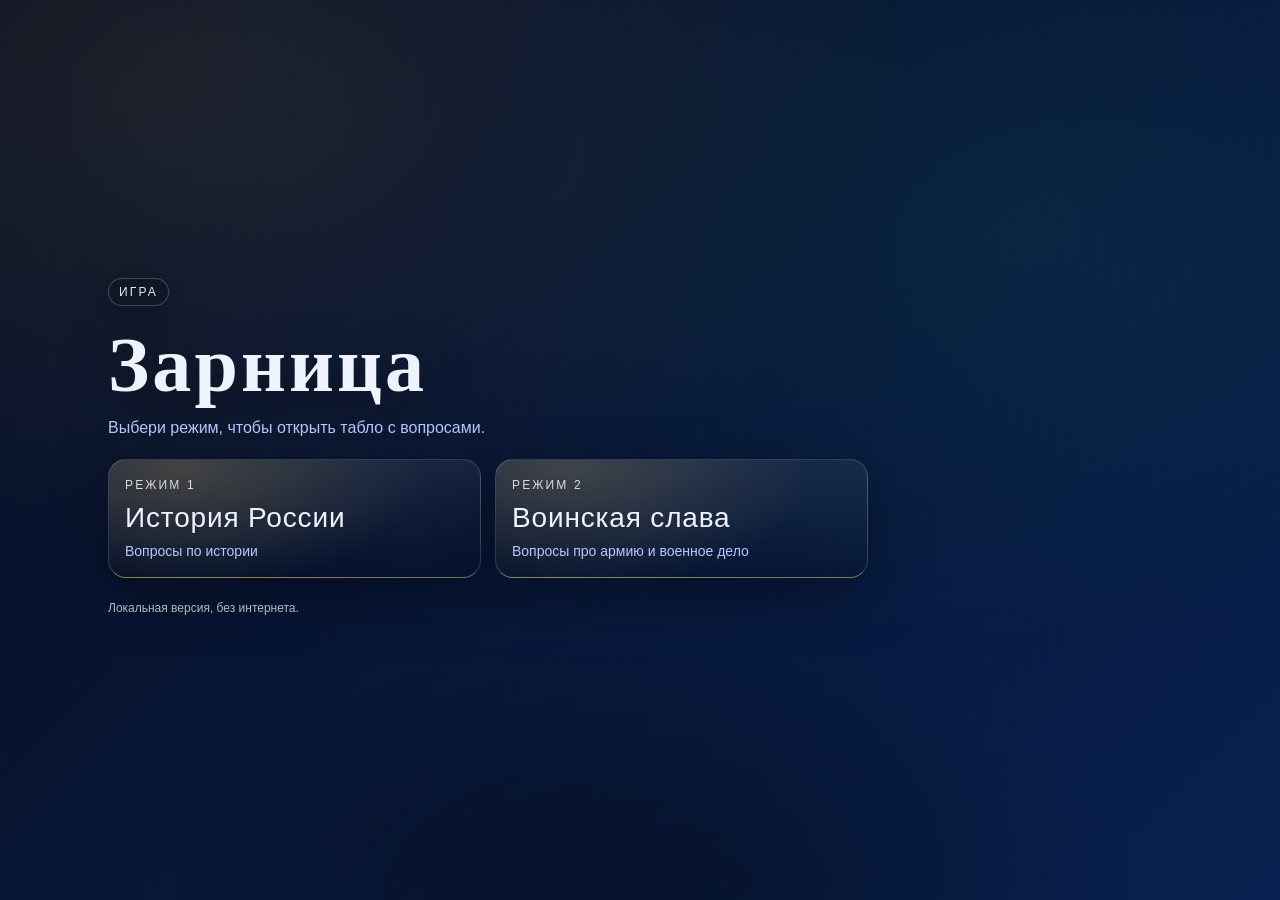
<file: index.html>
﻿<!doctype html>
<html lang="ru">
  <head>
    <meta charset="utf-8" />
    <meta name="viewport" content="width=device-width, initial-scale=1" />
    <title>Зарница</title>
    <link rel="stylesheet" href="./styles.css" />
  </head>
  <body>
    <div class="bg"></div>
    <main class="shell shell--center">
      <header class="hero">
        <div class="hero__badge">Игра</div>
        <h1 class="hero__title">Зарница</h1>
        <p class="hero__subtitle">Выбери режим, чтобы открыть табло с вопросами.</p>
      </header>

      <section class="modeGrid" aria-label="Выбор режима">
        <button class="modeCard" data-mode="mode1" type="button">
          <div class="modeCard__kicker">Режим 1</div>
          <div class="modeCard__title">История России</div>
          <div class="modeCard__hint">Вопросы по истории</div>
        </button>

        <button class="modeCard" data-mode="mode2" type="button">
          <div class="modeCard__kicker">Режим 2</div>
          <div class="modeCard__title">Воинская слава</div>
          <div class="modeCard__hint">Вопросы про армию и военное дело</div>
        </button>
      </section>

      <footer class="footer">
        <span class="footer__muted">Локальная версия, без интернета.</span>
      </footer>
    </main>

    <script>
      const cards = document.querySelectorAll("[data-mode]");
      for (const btn of cards) {
        btn.addEventListener("click", () => {
          const mode = btn.getAttribute("data-mode");
          if (!mode) return;
          const url = new URL("./game.html", window.location.href);
          url.searchParams.set("mode", mode);
          window.location.href = url.toString();
        });
      }
    </script>
  </body>
</html>
</file>
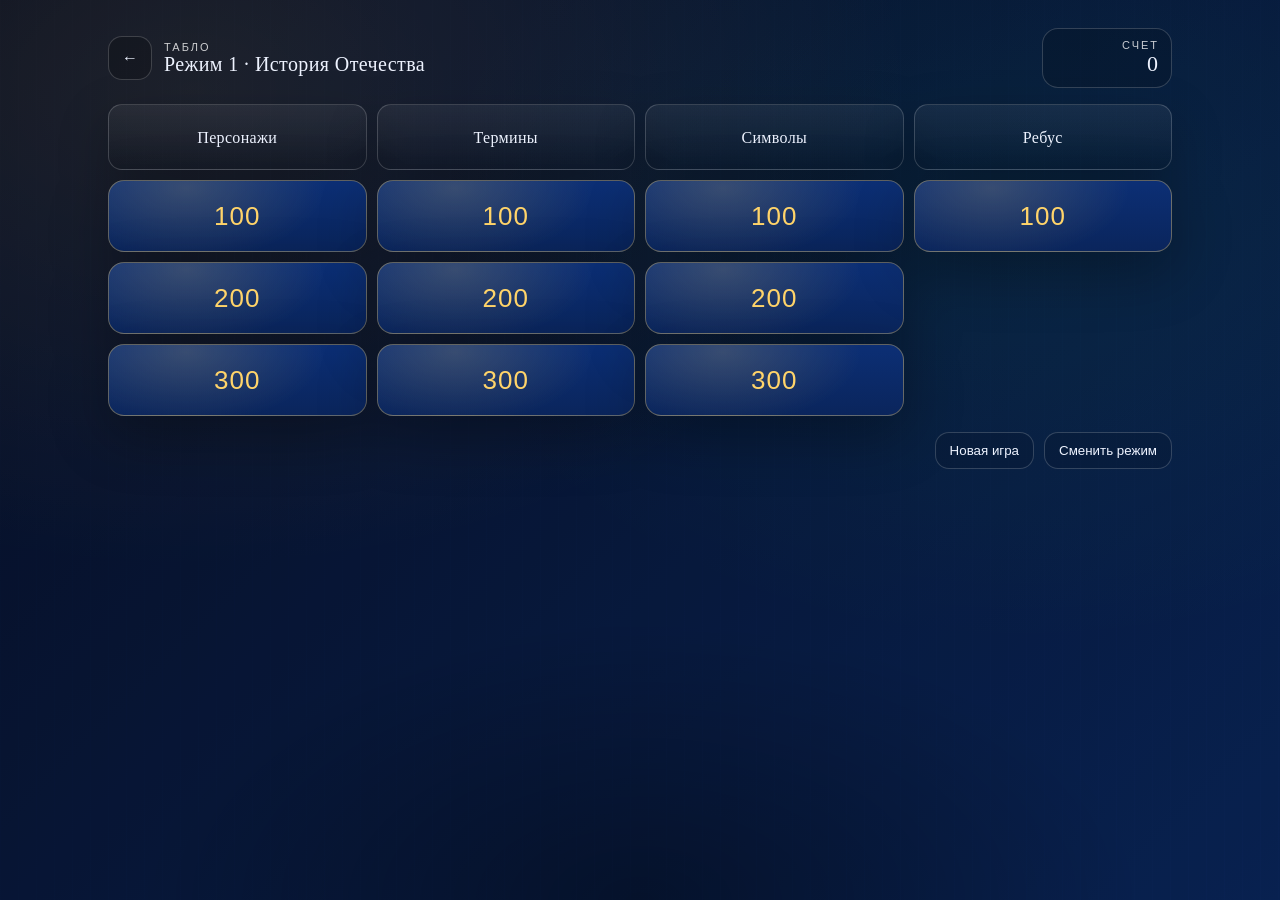
<file: game.html>
﻿<!doctype html>
<html lang="ru">
  <head>
    <meta charset="utf-8" />
    <meta name="viewport" content="width=device-width, initial-scale=1" />
    <title>Зарница | Табло</title>
    <link rel="stylesheet" href="./styles.css" />
  </head>
  <body>
    <div class="bg"></div>
    <main class="shell">
      <header class="topbar">
        <a class="topbar__back" href="./index.html" aria-label="На главную">←</a>
        <div class="topbar__title">
          <div class="topbar__label">Табло</div>
          <div class="topbar__mode" id="modeTitle">Загрузка…</div>
        </div>
        <div class="topbar__score">
          <div class="score__label">Счет</div>
          <div class="score__value" id="scoreValue">0</div>
        </div>
      </header>

      <section class="boardWrap" aria-label="Игровое табло">
        <div class="board" id="board"></div>
      </section>

      <section class="controls">
        <button class="btn btn--ghost" id="resetBtn" type="button">Новая игра</button>
        <button class="btn btn--ghost" id="homeBtn" type="button">Сменить режим</button>
      </section>
    </main>

    <dialog class="modal" id="qModal">
      <form method="dialog" class="modal__surface" id="modalSurface">
        <div class="modal__head">
          <div class="modal__meta">
            <div class="modal__cat" id="modalCat"></div>
            <div class="modal__value" id="modalValue"></div>
          </div>
          <button class="iconBtn" value="cancel" aria-label="Закрыть" type="submit">✕</button>
        </div>

        <div class="modal__body">
          <div class="qText" id="modalQ"></div>
          <div class="options" id="modalOptions"></div>

          <div class="answerWrap" id="answerWrap" hidden>
            <div class="answerLabel">Ответ</div>
            <div class="answerText" id="modalA"></div>
          </div>
        </div>

        <div class="modal__foot">
          <div class="modal__left">
            <button class="btn btn--gold" id="revealBtn" type="button">Показать ответ</button>
          </div>
          <div class="modal__right">
            <button class="btn" id="minusBtn" type="button">-</button>
            <button class="btn" id="plusBtn" type="button">+</button>
          </div>
        </div>
      </form>
    </dialog>

    <dialog class="modal modal--result" id="resultModal">
      <form method="dialog" class="modal__surface result">
        <div class="result__head">
          <div class="result__kicker">Режим пройден</div>
          <div class="result__title" id="resultCat">—</div>
        </div>

        <div class="result__body">
          <div class="result__badge" id="resultAch">Достижение</div>
          <div class="result__stats">
            <div class="result__stat">
              <div class="result__statLabel">Вопросов</div>
              <div class="result__statValue" id="resultCount">0/0</div>
            </div>
            <div class="result__stat">
              <div class="result__statLabel">Итоговые очки</div>
              <div class="result__statValue" id="resultDelta">0</div>
            </div>
            <div class="result__stat">
              <div class="result__statLabel">Счет</div>
              <div class="result__statValue" id="resultTotal">0</div>
            </div>
          </div>

          <div class="result__easter" id="resultEaster" hidden></div>
        </div>

        <div class="result__foot">
          <button class="btn btn--gold" value="ok" type="submit">Продолжить</button>
        </div>
      </form>
    </dialog>

    <div class="toast" id="toast" aria-live="polite" aria-atomic="true" hidden></div>

    <script src="./app.js"></script>
  </body>
</html>
</file>
<file: styles.css>
:root{
  --bg1:#07102a;
  --bg2:#0a2a66;
  --ink:#eef3ff;
  --muted:#b8c7ff;
  --gold:#ffd46a;
  --shadow: rgba(0,0,0,.35);
  --tile:#0c2f75;
  --tile2:#0a255c;
  --tileBorder: rgba(255,212,106,.35);

  --font: "Rockwell", "Palatino Linotype", "Book Antiqua", Georgia, serif;
  --font2: "Franklin Gothic Medium", "Arial Narrow", Arial, sans-serif;
}

*{box-sizing:border-box}
html,body{height:100%}
body{
  margin:0;
  color:var(--ink);
  background: radial-gradient(1200px 800px at 15% 10%, rgba(255,212,106,.12), transparent 60%),
              radial-gradient(1000px 700px at 80% 25%, rgba(44,242,168,.08), transparent 60%),
              linear-gradient(135deg, var(--bg1), var(--bg2));
  font-family:var(--font);
}

.bg{
  position:fixed;
  inset:0;
  pointer-events:none;
  background:
    linear-gradient(0deg, rgba(0,0,0,.22), rgba(0,0,0,.22)),
    radial-gradient(900px 500px at 50% 100%, rgba(0,0,0,.35), transparent 55%),
    repeating-linear-gradient(90deg, rgba(255,255,255,.03) 0 1px, transparent 1px 18px);
  mix-blend-mode: overlay;
}

.shell{
  position:relative;
  max-width:1100px;
  margin:0 auto;
  padding:28px 18px 34px;
}
.shell--center{min-height:100%; display:flex; flex-direction:column; justify-content:center; gap:20px}

.hero{max-width:760px}
.hero__badge{
  display:inline-block;
  font-family:var(--font2);
  letter-spacing:.18em;
  text-transform:uppercase;
  font-size:12px;
  color:rgba(255,255,255,.9);
  padding:6px 10px;
  border:1px solid rgba(255,255,255,.22);
  border-radius:999px;
  background:rgba(0,0,0,.18);
  box-shadow:0 12px 40px var(--shadow);
}
.hero__title{
  margin:14px 0 6px;
  font-size: clamp(44px, 7vw, 78px);
  letter-spacing:.04em;
  text-shadow: 0 18px 50px rgba(0,0,0,.5);
}
.hero__subtitle{
  margin:0;
  color:var(--muted);
  font-family:var(--font2);
  font-size:16px;
  line-height:1.45;
}

.modeGrid{
  display:grid;
  grid-template-columns:repeat(2, minmax(0,1fr));
  gap:14px;
  max-width:760px;
}
@media (max-width: 720px){
  .modeGrid{grid-template-columns:1fr}
}

.modeCard{
  text-align:left;
  border:1px solid rgba(255,255,255,.16);
  border-bottom-color: rgba(255,212,106,.45);
  border-radius:18px;
  padding:18px 16px 16px;
  background:
    radial-gradient(400px 200px at 20% 10%, rgba(255,212,106,.18), transparent 60%),
    linear-gradient(180deg, rgba(255,255,255,.06), rgba(0,0,0,.15));
  box-shadow: 0 18px 60px rgba(0,0,0,.35);
  color:var(--ink);
  cursor:pointer;
  transition: transform .12s ease, border-color .12s ease, filter .12s ease;
}
.modeCard:hover{transform: translateY(-2px); border-color: rgba(255,212,106,.7); filter: brightness(1.05)}
.modeCard:active{transform: translateY(0px)}
.modeCard__kicker{
  font-family:var(--font2);
  text-transform:uppercase;
  letter-spacing:.18em;
  font-size:12px;
  color:rgba(255,255,255,.82);
}
.modeCard__title{
  margin-top:10px;
  font-size:28px;
  letter-spacing:.03em;
}
.modeCard__hint{
  margin-top:8px;
  font-family:var(--font2);
  color:var(--muted);
  font-size:14px;
  line-height:1.35;
}

.footer{max-width:760px}
.footer__muted{color:rgba(255,255,255,.7); font-family:var(--font2); font-size:12px}

.topbar{
  display:flex;
  align-items:center;
  gap:12px;
}
.topbar__back{
  display:inline-flex;
  align-items:center;
  justify-content:center;
  width:44px;
  height:44px;
  border-radius:14px;
  border:1px solid rgba(255,255,255,.18);
  color:var(--ink);
  background:rgba(0,0,0,.2);
  text-decoration:none;
}
.topbar__title{flex:1; min-width:0}
.topbar__label{
  font-family:var(--font2);
  text-transform:uppercase;
  letter-spacing:.18em;
  font-size:11px;
  color:rgba(255,255,255,.78);
}
.topbar__mode{
  font-size:20px;
  letter-spacing:.02em;
  white-space:nowrap;
  overflow:hidden;
  text-overflow:ellipsis;
}
.topbar__score{
  text-align:right;
  padding:10px 12px;
  border-radius:16px;
  border:1px solid rgba(255,255,255,.18);
  background:rgba(0,0,0,.16);
  min-width:130px;
}
.score__label{
  font-family:var(--font2);
  text-transform:uppercase;
  letter-spacing:.18em;
  font-size:11px;
  color:rgba(255,255,255,.78);
}
.score__value{font-size:22px; letter-spacing:.04em}

.boardWrap{
  margin-top:16px;
}
.board{
  display:grid;
  grid-template-columns: repeat(var(--cols, 6), minmax(0, 1fr));
  gap:10px;
  width:100%;
}
@media (max-width: 920px){
  .boardWrap{overflow-x:auto; padding-bottom:10px}
  .board{min-width:920px; gap:8px}
}
@media (max-width: 560px){
  .boardWrap{overflow-x:auto; padding-bottom:10px}
  .board{min-width:760px; gap:7px}
}

.col{
  display:grid;
  grid-template-rows: auto;
  gap:10px;
}
.col__head{
  padding:12px 10px 10px;
  border-radius:14px;
  border:1px solid rgba(255,255,255,.18);
  background:linear-gradient(180deg, rgba(255,255,255,.06), rgba(0,0,0,.14));
  box-shadow: 0 18px 50px rgba(0,0,0,.25);
  min-height:66px;
  display:flex;
  align-items:center;
  justify-content:center;
  text-align:center;
  font-size:16px;
  letter-spacing:.02em;
}

.tile{
  position:relative;
  display:flex;
  align-items:center;
  justify-content:center;
  height:72px;
  border-radius:16px;
  border:1px solid var(--tileBorder);
  background:
    radial-gradient(230px 120px at 30% 10%, rgba(255,212,106,.18), transparent 60%),
    linear-gradient(180deg, var(--tile), var(--tile2));
  box-shadow: 0 18px 60px rgba(0,0,0,.32);
  color:var(--gold);
  font-size:26px;
  letter-spacing:.04em;
  cursor:pointer;
  transition: transform .10s ease, filter .10s ease;
}
.tile:hover{transform: translateY(-1px); filter: brightness(1.05)}
.tile:active{transform: translateY(0px)}
.tile[disabled]{
  cursor:not-allowed;
  filter:saturate(.7) brightness(.8);
  color:rgba(255,212,106,.45);
  border-color: rgba(255,255,255,.14);
}
.tile.is-used{
  color:rgba(255,255,255,.24);
  border-color: rgba(255,255,255,.12);
  background:linear-gradient(180deg, rgba(255,255,255,.05), rgba(0,0,0,.20));
}
.tile--empty{
  background:transparent;
  border-color:transparent;
  box-shadow:none;
  cursor:default;
  color:transparent;
  pointer-events:none;
}

.controls{
  margin-top:16px;
  display:flex;
  gap:10px;
  justify-content:flex-end;
  flex-wrap:wrap;
}

.btn{
  border:1px solid rgba(255,255,255,.18);
  background:rgba(0,0,0,.16);
  color:var(--ink);
  border-radius:14px;
  padding:10px 14px;
  font-family:var(--font2);
  cursor:pointer;
}
.btn:hover{filter:brightness(1.06)}
.btn--ghost{background:rgba(0,0,0,.10)}
.btn--gold{
  background:linear-gradient(180deg, rgba(255,212,106,.95), rgba(255,180,33,.92));
  color:#201400;
}

.modal::backdrop{background:rgba(0,0,0,.55)}
.modal{
  border:0;
  padding:0;
  background:transparent;
  width:min(920px, calc(100vw - 22px));
}
.modal__surface{
  border:1px solid rgba(255,255,255,.18);
  border-radius:22px;
  overflow:hidden;
  background:
    radial-gradient(800px 400px at 20% 0%, rgba(255,212,106,.18), transparent 60%),
    linear-gradient(180deg, rgba(255,255,255,.06), rgba(0,0,0,.25));
  box-shadow: 0 30px 120px rgba(0,0,0,.55);
}
.modal__head{
  display:flex;
  justify-content:space-between;
  align-items:center;
  padding:14px 14px 10px;
  gap:10px;
  border-bottom:1px solid rgba(255,255,255,.12);
}
.modal__cat{
  font-family:var(--font2);
  text-transform:uppercase;
  letter-spacing:.18em;
  font-size:11px;
  color:rgba(255,255,255,.78);
}
.modal__value{font-size:18px; letter-spacing:.03em}
.iconBtn{
  width:42px; height:42px;
  border-radius:14px;
  border:1px solid rgba(255,255,255,.18);
  background:rgba(0,0,0,.16);
  color:var(--ink);
  cursor:pointer;
  font-size:16px;
}

.modal__body{padding:16px 14px 2px}
.qText{
  font-size:20px;
  line-height:1.35;
  letter-spacing:.02em;
  color:#ffffff;
  text-shadow: 0 2px 0 rgba(0,0,0,.55);
}
.options{
  margin-top:12px;
  display:grid;
  grid-template-columns: repeat(3, minmax(0,1fr));
  gap:10px;
}
@media (max-width: 720px){
  .options{grid-template-columns:1fr}
  .opt__img{height:260px}
}
.opt{
  border:1px solid rgba(255,255,255,.16);
  border-radius:16px;
  overflow:hidden;
  background:rgba(0,0,0,.14);
}
.opt__head{
  display:flex;
  gap:10px;
  align-items:flex-start;
  padding:10px 10px 8px;
}
.opt__label{
  display:inline-flex;
  align-items:center;
  justify-content:center;
  width:28px;
  height:28px;
  border-radius:10px;
  border:1px solid rgba(255,255,255,.18);
  background:rgba(0,0,0,.18);
  font-family:var(--font2);
}
.opt__text{
  font-family:var(--font2);
  color:rgba(255,255,255,.88);
  line-height:1.35;
  font-size:14px;
}
.opt__img{
  width:100%;
  height:230px;
  object-fit:contain;
  display:block;
  padding:10px;
  background:rgba(255,255,255,.92);
}

.answerWrap{
  margin-top:12px;
  padding:12px 12px 12px;
  border-radius:16px;
  border:1px solid rgba(44,242,168,.25);
  background:rgba(0,0,0,.12);
}
.answerLabel{
  font-family:var(--font2);
  text-transform:uppercase;
  letter-spacing:.18em;
  font-size:11px;
  color:rgba(255,255,255,.78);
}
.answerText{
  margin-top:6px;
  font-size:18px;
  line-height:1.35;
  color:#ffffff;
  text-shadow: 0 2px 0 rgba(0,0,0,.55);
}

.modal__foot{
  padding:12px 14px 14px;
  display:flex;
  justify-content:space-between;
  gap:10px;
  align-items:center;
  border-top:1px solid rgba(255,255,255,.12);
}
.modal__right{display:flex; gap:10px}

.modal--result{width:min(720px, calc(100vw - 22px))}
.result{
  padding:18px 16px 16px;
}
.result__head{
  padding-bottom:14px;
  border-bottom:1px solid rgba(255,255,255,.12);
}
.result__kicker{
  font-family:var(--font2);
  text-transform:uppercase;
  letter-spacing:.18em;
  font-size:11px;
  color:rgba(255,255,255,.78);
}
.result__title{
  margin-top:6px;
  font-size:26px;
  letter-spacing:.02em;
  text-shadow: 0 18px 50px rgba(0,0,0,.35);
}
.result__body{padding-top:14px}
.result__badge{
  display:inline-block;
  padding:10px 12px;
  border-radius:16px;
  border:1px solid rgba(44,242,168,.25);
  background:rgba(0,0,0,.12);
  color:#ffffff;
  text-shadow: 0 2px 0 rgba(0,0,0,.55);
  font-family:var(--font2);
  font-size:14px;
}
.result__stats{
  margin-top:12px;
  display:grid;
  grid-template-columns: repeat(3, minmax(0, 1fr));
  gap:10px;
}
@media (max-width: 720px){
  .result__stats{grid-template-columns:1fr}
}
.result__stat{
  border:1px solid rgba(255,255,255,.16);
  border-radius:16px;
  background:rgba(0,0,0,.14);
  padding:10px 12px;
}
.result__statLabel{
  font-family:var(--font2);
  text-transform:uppercase;
  letter-spacing:.18em;
  font-size:10px;
  color:rgba(255,255,255,.78);
}
.result__statValue{
  margin-top:6px;
  font-size:20px;
  color:#ffffff;
  text-shadow: 0 2px 0 rgba(0,0,0,.55);
}
.result__easter{
  margin-top:12px;
  padding:10px 12px;
  border-radius:16px;
  border:1px solid rgba(255,212,106,.35);
  background:rgba(0,0,0,.12);
  color:#ffffff;
  text-shadow: 0 2px 0 rgba(0,0,0,.55);
  font-family:var(--font2);
  line-height:1.35;
}
.result__easter--max{
  text-align:center;
  font-family:var(--font);
  letter-spacing:.08em;
  text-transform:uppercase;
  font-size: clamp(22px, 4.6vw, 46px);
  padding:18px 16px;
  border-color: rgba(255,212,106,.55);
  background:
    radial-gradient(600px 220px at 50% 0%, rgba(255,212,106,.18), transparent 65%),
    rgba(0,0,0,.18);
}
.result__foot{
  margin-top:14px;
  display:flex;
  justify-content:flex-end;
}

.toast{
  position:fixed;
  left:50%;
  bottom:18px;
  transform:translateX(-50%);
  max-width:min(720px, calc(100vw - 22px));
  padding:12px 14px;
  border-radius:16px;
  border:1px solid rgba(255,212,106,.35);
  background:rgba(0,0,0,.35);
  box-shadow: 0 18px 60px rgba(0,0,0,.45);
  color:#ffffff;
  text-shadow: 0 2px 0 rgba(0,0,0,.55);
  font-family:var(--font2);
  line-height:1.35;
  z-index:999;
}
</file>
